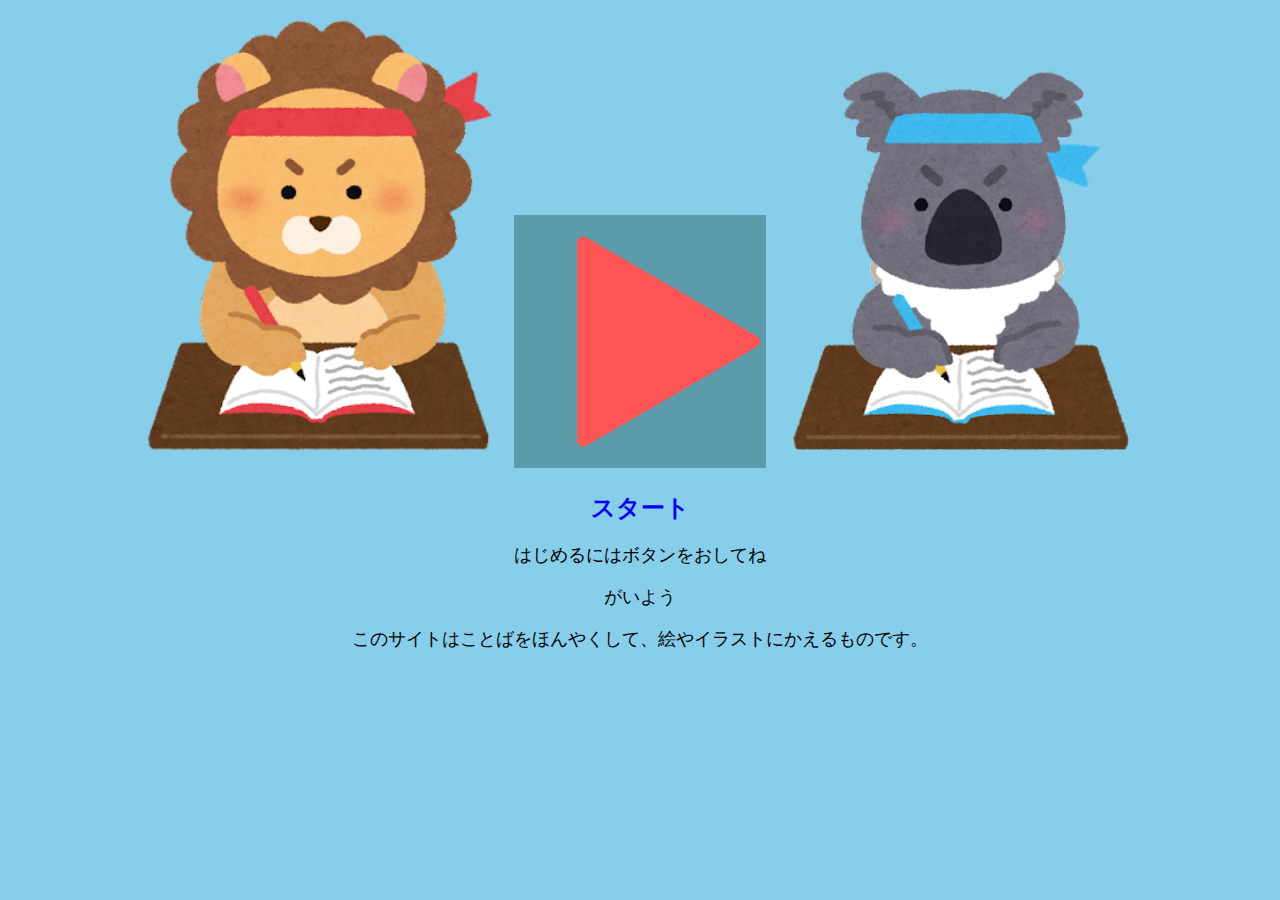
<file: index.html>
<!DOCTYPE html>
<html lang="ja">
<head>
    <meta charset="UTF-8">
    <title>Document</title>
    <link rel="stylesheet" href="style.css">
</head>

<body>
    <div>
        <img src="images/lion.png" alt="ライオン" class="animal">
        <a href="index_3.html"><img src="images/start.png" alt="スタート" class="button"></a>
        <img src="images/koala.png" alt="コアラ" class="animal">
        <h2 class="start">スタート</h2>
        <p>はじめるにはボタンをおしてね</p>
        <p>がいよう</p>
        <p>このサイトはことばをほんやくして、絵やイラストにかえるものです。</p>
    </div>
</body>
</html>
</file>
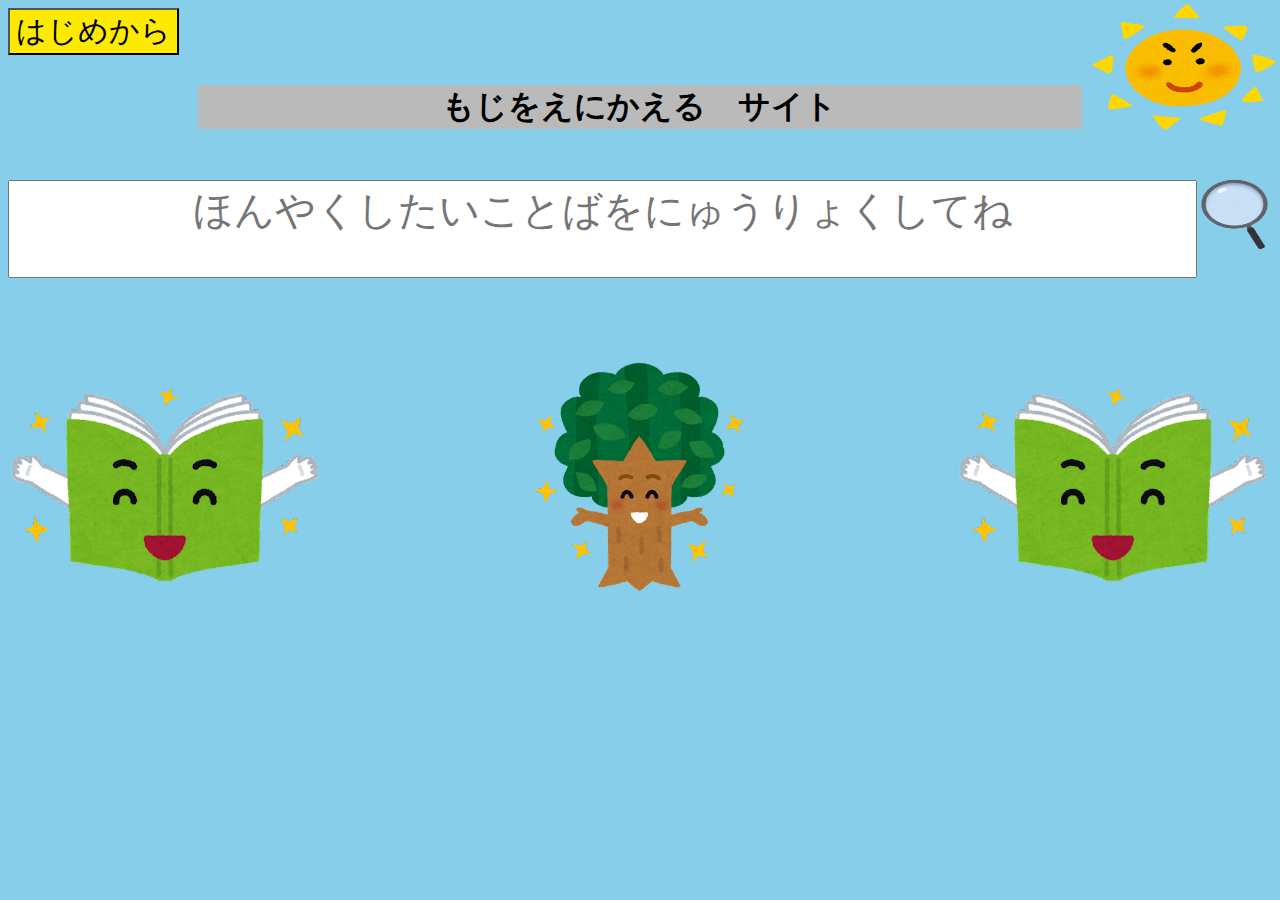
<file: index_3.html>
<!-- translation.html -->
<!DOCTYPE html>
<html lang="ja">
<head>
  <meta charset="UTF-8">
  <link rel="stylesheet" href="style_2.css">
  <title>Document</title>
</head>
<body>
  <div class="home">
    <button id="home" type="button">はじめから</button>
  </div>

  <h1>もじをえにかえる　サイト</h1>
  
  <div class="top">
    <img src="images/sun.png" alt="太陽" class="sun">
  </div>
  
  <div class="search">
    <textarea cols="60" rows="2" id="text" placeholder="ほんやくしたいことばをにゅうりょくしてね"></textarea>
    <button type="reset" id="btn"><img src="images/search.png" alt="虫眼鏡" width="75" height="75"></button>
  </div>
  
  
  <div id="txt" class="result"></div>
  
  <div class="under">
    <img src="images/book.png" alt="本" class="book">
    <img src="images/tree.png" alt="木" class="tree">
    <img src="images/book.png" alt="本" class="book">
  </div>

  <script>
    const text = document.querySelector('#text');
   
    btn.addEventListener('click', function() {
      const url = 'https://script.google.com/macros/s/AKfycbxoAY6qohFOi88aToaJ4fUHAIiDmr3hNWjcFvOlEyNKUQnDPGs/exec?text='+text.value+'&source=en&target=ja'; //apiのURL
      const request = new XMLHttpRequest(); //URLのアクセス先のテキストを取得
      request.open("GET", url);
      
      request.addEventListener("load", (e) => { //翻訳ボタンが押された時の挙動
        const word = e.currentTarget.response;;
        txt.innerHTML= e.currentTarget.response; //翻訳結果出力
        openedWindow = window.open('https://www.irasutoya.com/search?q='+word , null, 'top=400,left=500,width=1000,height=400'); //いらすとやで検索したのを表示
      });

    request.send();
    })

    home.addEventListener('click', function() {
      window.location.href = 'index_3.html';
      openedWindow.close(); //開いたウィンドウを閉じる
    })
  </script>

</body>
</html>
</file>
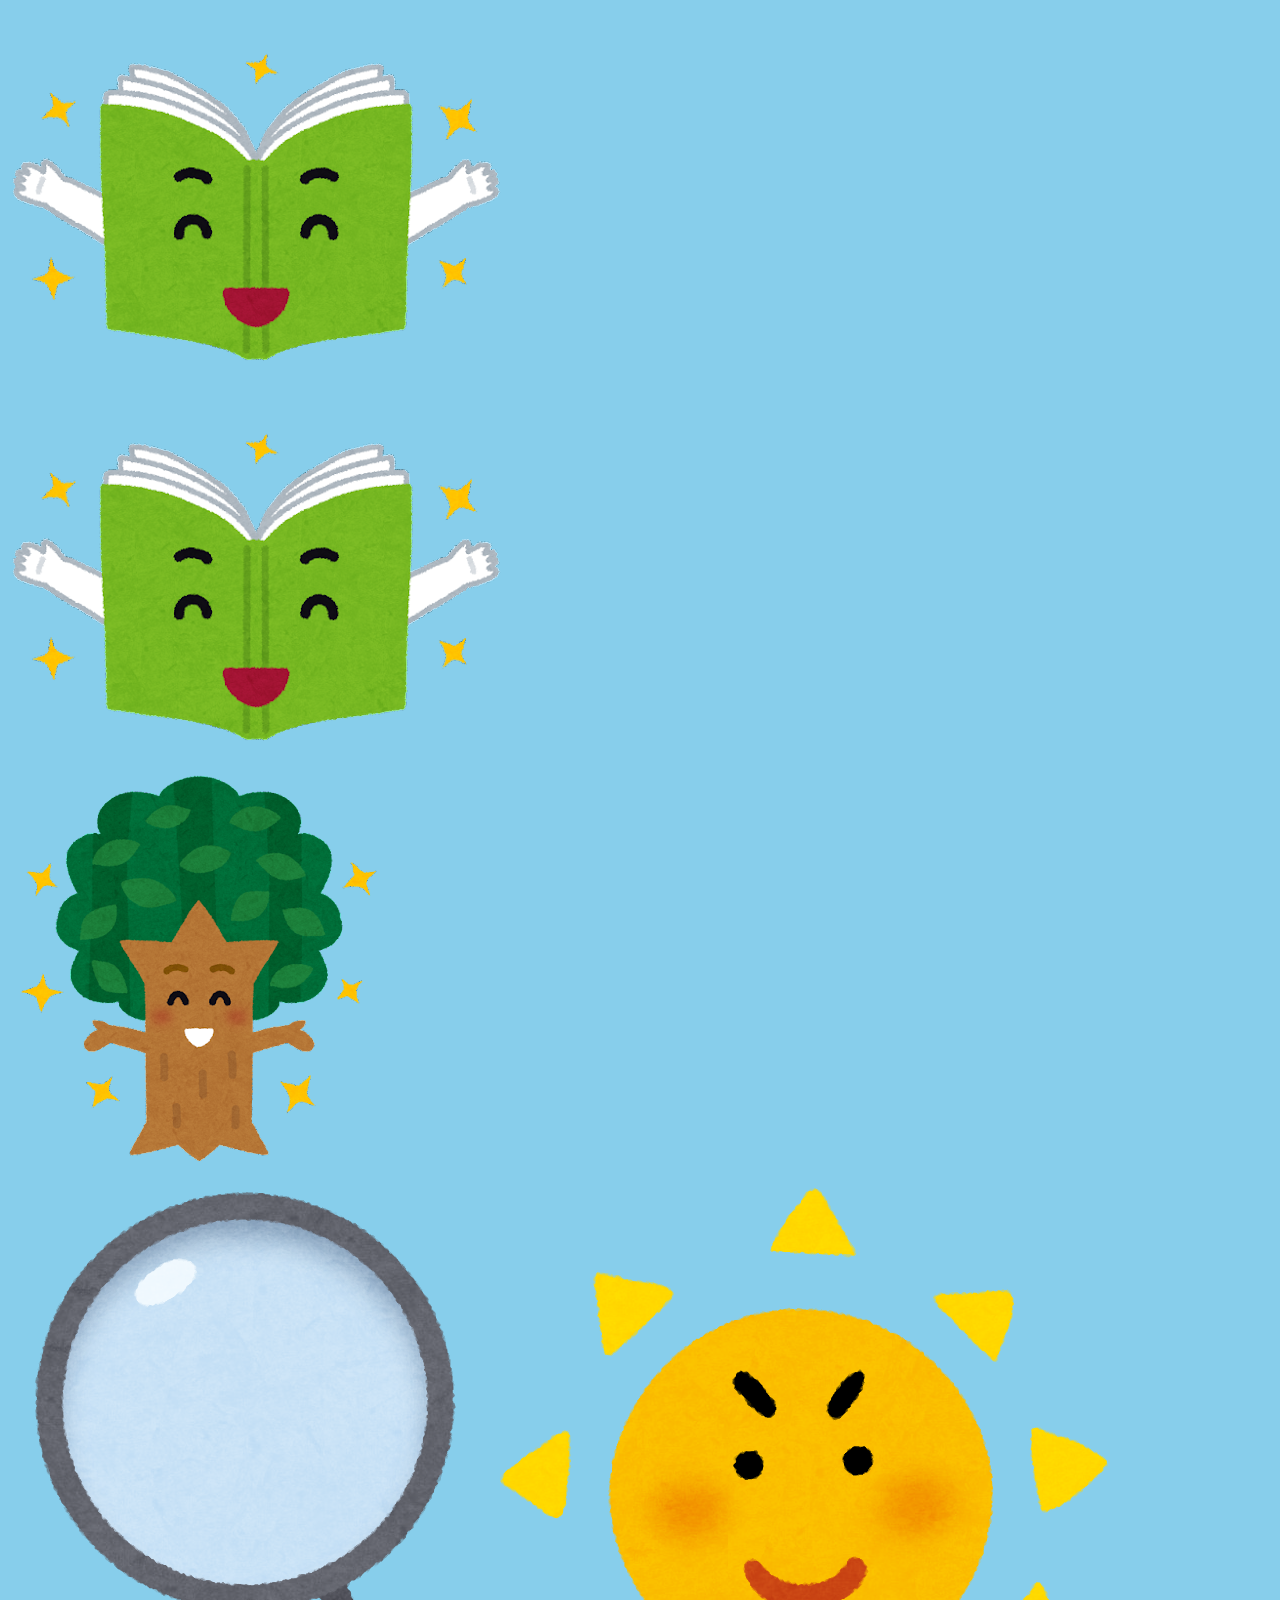
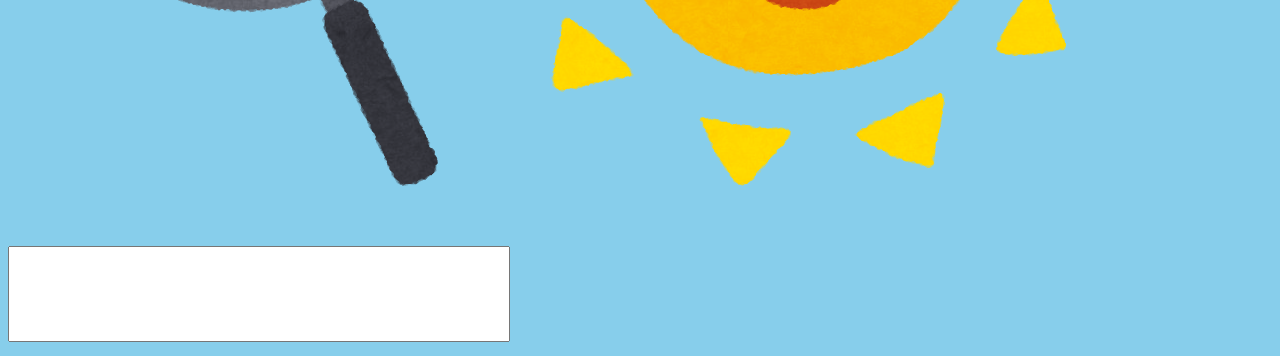
<file: trans.html>
<!-- translation.html -->
<!DOCTYPE html>
<html lang="en">
<head>
    <meta charset="UTF-8">
    <link rel="stylesheet" href="style_2.css">
    <title>Document</title>
</head>
<body>
  <div>
    <img src="images/book.png" alt="本" class="under">
    <img src="images/book.png" alt="本" class="under">
    <img src="images/tree.png" alt="木" class="under">
    <img src="images/search.png" alt="虫眼鏡" class="middle">
    <img src="images/sun.png" alt="太陽" class="top">
  </div>
 <textarea id="text"></textarea>
 <button id="btn">翻訳</button>
 <div id="txt"></div>
 <script>
  const text = document.querySelector('#text');
 
  btn.addEventListener('click', function() {
    const url = 'https://script.google.com/macros/s/AKfycbxoAY6qohFOi88aToaJ4fUHAIiDmr3hNWjcFvOlEyNKUQnDPGs/exec?text='+text.value+'&source=en&target=ja';
    const request = new XMLHttpRequest();
    request.open("GET", url);
    
    request.addEventListener("load", (e) => {//翻訳ボタンが押された時の挙動
      var word = e.currentTarget.response;;
      txt.innerHTML= e.currentTarget.response;//翻訳結果出力
      window.open( 'https://www.irasutoya.com/search?q='+word , null, 'top=100,left=100,width=700,height=400');//いらすとやで検索したのを表示
    });
    request.send();
})
 
 </script>
</body>
</html>
</file>
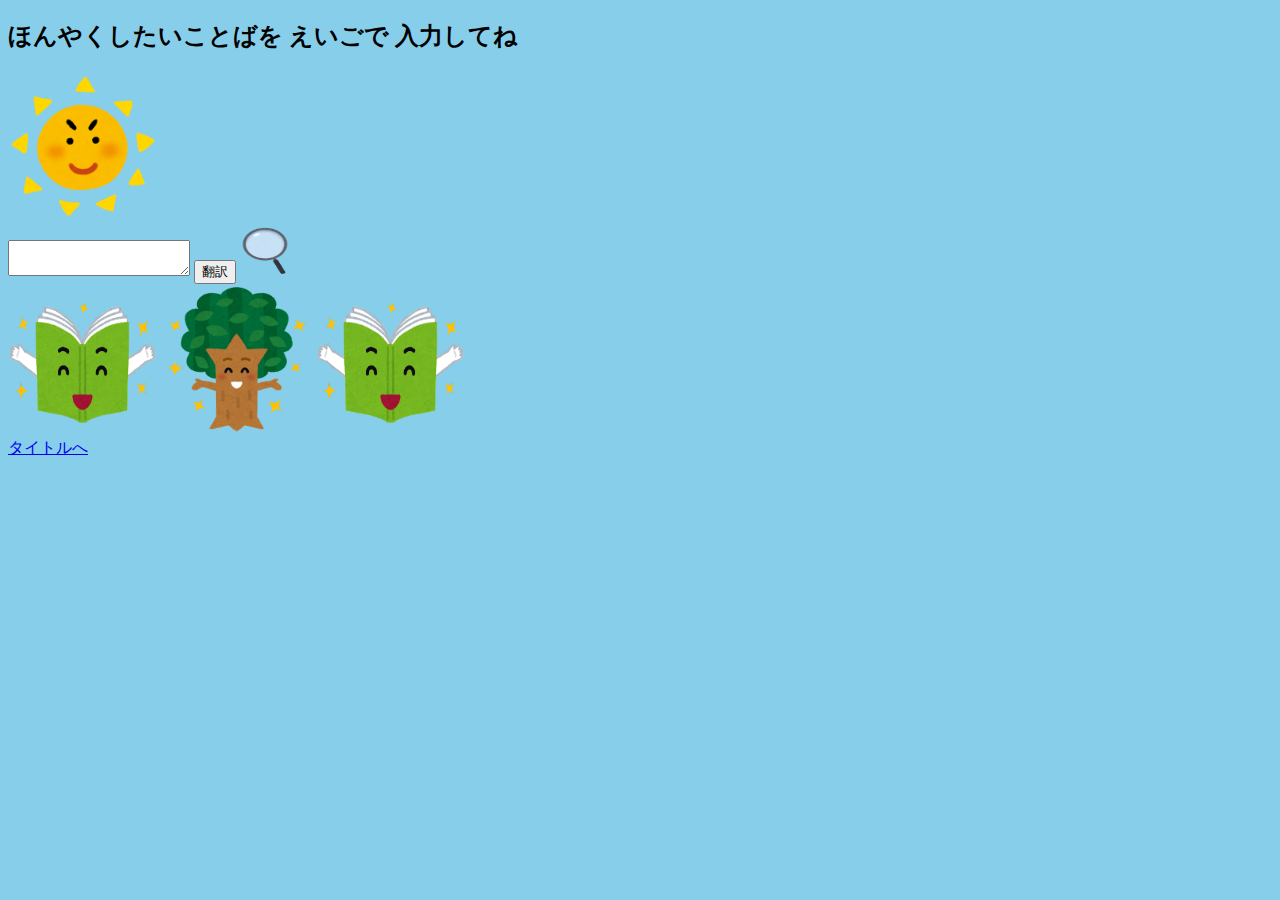
<file: translation.html>
<!DOCTYPE html>
<html lang="ja">
<head>
    <meta charset="UTF-8">
    <link rel="stylesheet" href="style2.css">
    <title>Document</title>
</head>
<body>
  <div>
        <h2>ほんやくしたいことばを えいごで 入力してね</h2>
        <img src="images/sun.png" alt="太陽" class="sun" width="150" height="150">
  </div>
 <textarea id="text"></textarea>
 <button id="btn">翻訳</button>
 <img src="images/search.png" alt="検索" class="search" width="50" height="50">
 <div id="txt"></div>
 <script>
  const text = document.querySelector('#text');
 
  btn.addEventListener('click', function() {
    const url = 'https://script.google.com/macros/s/AKfycbxoAY6qohFOi88aToaJ4fUHAIiDmr3hNWjcFvOlEyNKUQnDPGs/exec?text='+text.value+'&source=en&target=ja';
    const request = new XMLHttpRequest();
    request.open("GET", url);
    
    request.addEventListener("load", (e) => {//翻訳ボタンが押された時の挙動
      var word = e.currentTarget.response;;
      txt.innerHTML= e.currentTarget.response;//翻訳結果出力
      window.open( 'https://www.irasutoya.com/search?q='+word , null, 'top=100,left=100,width=700,height=400');//いらすとやで検索したのを表示
    });
    request.send();
})
 
 </script>

<img src="images/book.png" alt="本" class="book" width="150" height="150">
<img src="images/tree.png" alt="木" class="tree" width="150" height="150">
<img src="images/book.png" alt="本" class="book" width="150" height="150"><br>

<a href="index.html">タイトルへ</a>
</body>

</html>
</file>
<file: style.css>
body {
    background-color: skyblue;
}

.start {
    color: blue;
}

div {
    text-align: center;
}

.button {
    margin: 0px ;
    width: 20%;
}

.animal {
    margin: 0px;
    width: 30%;
}

p {
    font-size: large;
}
</file>
<file: style_2.css>
body {
	background-color: skyblue;
  }

  h1 {
	background-color: rgb(187, 186, 186); 
	margin-top: 30px;
	text-align: center;
	margin-left: auto;
    margin-right: auto;
	width: 70%;
  }

.sun {
	position: absolute;
	top: 0%;
	right: 0%;
	width: 15%;
	height: 15%;
}

.under {
	display: flex;
	justify-content: center;
	justify-content: space-between;
}

.tree {
	width: 18%;
	height: 18%;
	margin-top: 80px;
	margin-bottom: 0px;
}

.book {
	width: 25%;
	height: 25%;
	margin-top: 80px;
	margin-bottom: 0px;
}

#home {
	color: black;
	background-color: rgb(252, 235, 0);
	font-size: 30px;
}

.search {
	display: flex;
	justify-content: center;
}

textarea {
	margin-top: 30px;
	font-size: 30pt;
	resize: none;
	text-align: center;
}

#btn {
	width: auto;
    padding:0;
    margin:0;
    background:none;
    border:0;
    font-size:0;
    line-height:0;
    overflow:visible;
    cursor:pointer;
}

.result {
	font-size: 200px;
}
</file>
<file: style2.css>
body {
    background-color: skyblue;
}
</file>
